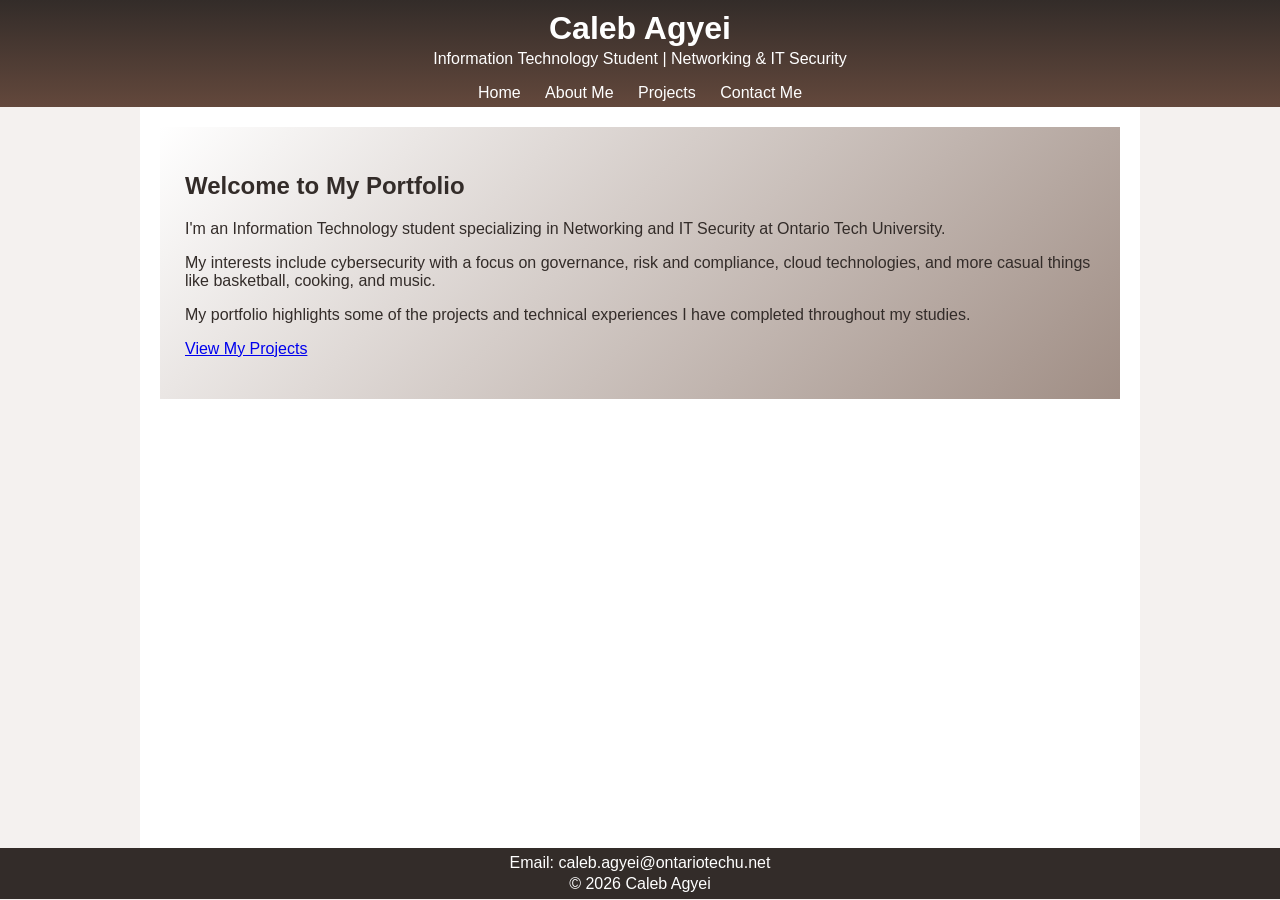
<file: index.html>
<!DOCTYPE html>

<html lang="en">

<head>

    <meta charset="UTF-8">

    <!-- Makes the website adjust properly to different screen sizes -->
    <meta name="viewport" content="width=device-width, initial-scale=1.0">

    <!-- Text shown on the browser tab -->
    <title>Caleb Agyei | Portfolio</title>

    <!-- Computer stylesheet for screens 960px and larger -->
    <link rel="stylesheet" href="css/computer.css"
          media="only screen and (min-width: 960px)">

    <!-- Tablet stylesheet for screens between 481px and 959px -->
    <link rel="stylesheet" href="css/tablet.css"
          media="only screen and (min-width: 481px) and (max-width: 959px)">

    <!-- Mobile stylesheet for screens 480px and smaller -->
    <link rel="stylesheet" href="css/mobile.css"
          media="only screen and (max-width: 480px)">

</head>

<body>

    <!-- Header contains my name, program information, and site navigation -->
    <header>

        <h1>Caleb Agyei</h1>

        <p>Information Technology Student | Networking & IT Security</p>

        <!-- Navigation links to the four portfolio pages -->
        <nav>
            <a href="index.html">Home</a>
            <a href="about.html">About Me</a>
            <a href="projects.html">Projects</a>
            <a href="contact.html">Contact Me</a>
        </nav>

    </header>


    <!-- Main content for the Home page -->
    <main>

        <!-- Welcome section introduces the purpose of the portfolio -->
        <section id="welcome">

            <h2>Welcome to My Portfolio</h2>

            <p>
                I'm an Information Technology student specializing in
                Networking and IT Security at Ontario Tech University.
            </p>

            <p>
                My interests include cybersecurity with a focus on governance,
                risk and compliance, cloud technologies, and more casual things
                like basketball, cooking, and music.
            </p>

            <p>
                My portfolio highlights some of the projects and technical
                experiences I have completed throughout my studies.
            </p>

            <!-- Provides a direct link to the Projects page -->
            <p>
                <a href="projects.html">View My Projects</a>
            </p>

        </section>

    </main>


    <!-- Footer contains contact information and copyright -->
    <footer>

        <p>Email: caleb.agyei@ontariotechu.net</p>

        <p>&copy; 2026 Caleb Agyei</p>

    </footer>

</body>

</html>
</file>
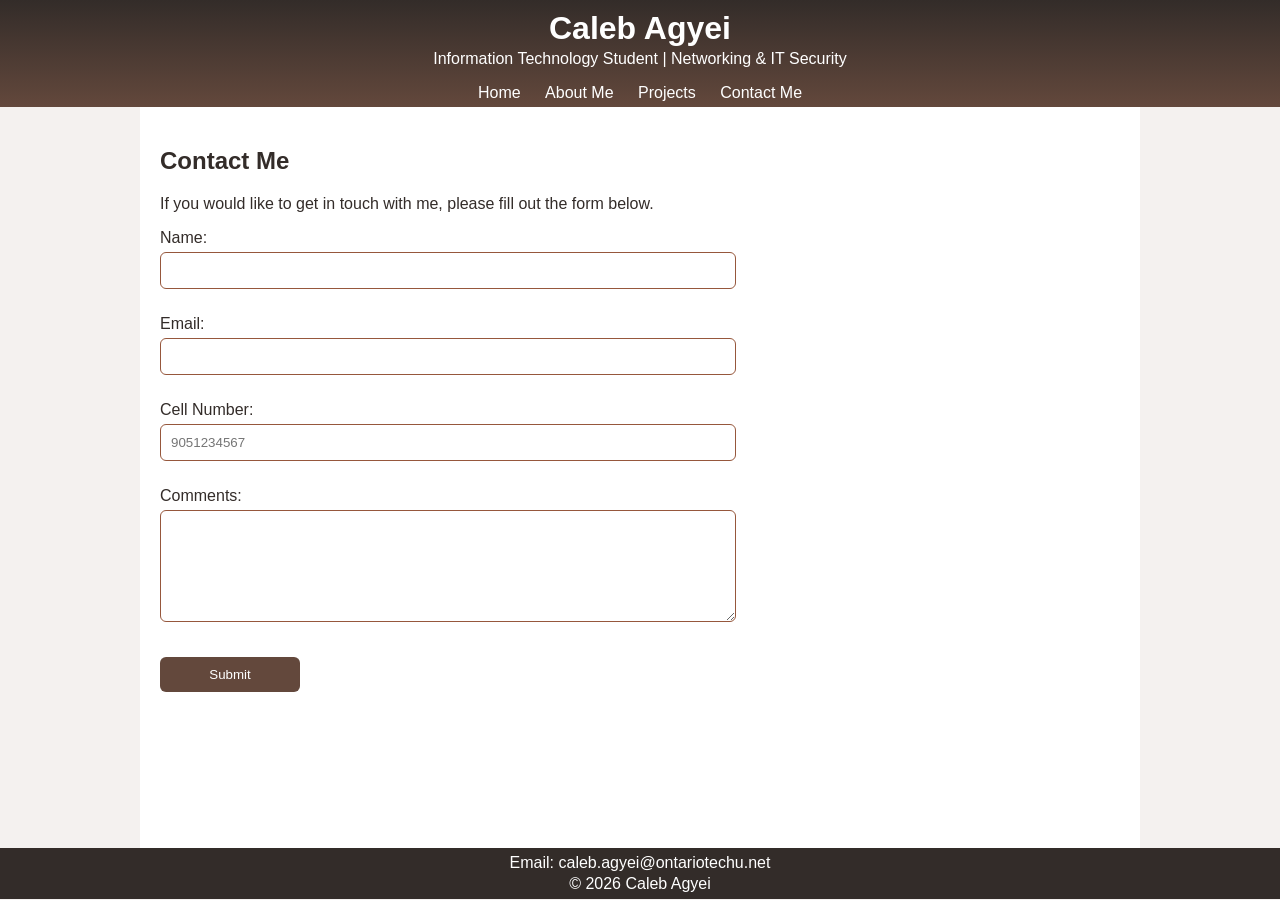
<file: contact.html>
<!DOCTYPE html>

<html lang="en">

<head>

    <meta charset="UTF-8">

    <!-- Makes the website adjust properly to different screen sizes -->
    <meta name="viewport" content="width=device-width, initial-scale=1.0">

    <!-- Text shown on the browser tab -->
    <title>Contact Me | Caleb Agyei</title>

    <!-- Computer stylesheet for screens 960px and larger -->
    <link rel="stylesheet" href="css/computer.css"
          media="only screen and (min-width: 960px)">

    <!-- Tablet stylesheet for screens between 481px and 959px -->
    <link rel="stylesheet" href="css/tablet.css"
          media="only screen and (min-width: 481px) and (max-width: 959px)">

    <!-- Mobile stylesheet for screens 480px and smaller -->
    <link rel="stylesheet" href="css/mobile.css"
          media="only screen and (max-width: 480px)">

</head>

<body>

    <!-- Header contains my name, program information, and navigation links -->
    <header>

        <h1>Caleb Agyei</h1>

        <p>Information Technology Student | Networking & IT Security</p>

        <!-- Navigation links to the four portfolio pages -->
        <nav>
            <a href="index.html">Home</a>
            <a href="about.html">About Me</a>
            <a href="projects.html">Projects</a>
            <a href="contact.html">Contact Me</a>
        </nav>

    </header>


    <!-- Main content for the Contact Me page -->
    <main>

        <!-- Contains the contact form and required user input fields -->
        <section id="contact">

            <h2>Contact Me</h2>

            <p>
                If you would like to get in touch with me,
                please fill out the form below.
            </p>

            <!-- Contact form uses HTML validation through required fields and input types -->
            <form>

                <!-- Name field -->
                <p>
                    <label for="name">Name:</label><br>

                    <input type="text"
                           id="name"
                           name="name"
                           required>
                </p>


                <!-- Email field uses the email input type for basic validation -->
                <p>
                    <label for="email">Email:</label><br>

                    <input type="email"
                           id="email"
                           name="email"
                           required>
                </p>


                <!-- Cell number field requires a 10-digit phone number -->
                <p>
                    <label for="phone">Cell Number:</label><br>

                    <input type="tel"
                           id="phone"
                           name="phone"
                           pattern="[0-9]{10}"
                           placeholder="9051234567"
                           required>
                </p>


                <!-- Comments field allows the user to enter a longer message -->
                <p>
                    <label for="comments">Comments:</label><br>

                    <textarea id="comments"
                              name="comments"
                              rows="6"
                              required></textarea>
                </p>


                <!-- Submit button sends the form after validation requirements are met -->
                <p>
                    <input type="submit" value="Submit">
                </p>

            </form>

        </section>

    </main>


    <!-- Footer contains contact information and copyright -->
    <footer>

        <p>Email: caleb.agyei@ontariotechu.net</p>

        <p>&copy; 2026 Caleb Agyei</p>

    </footer>

</body>

</html>
</file>
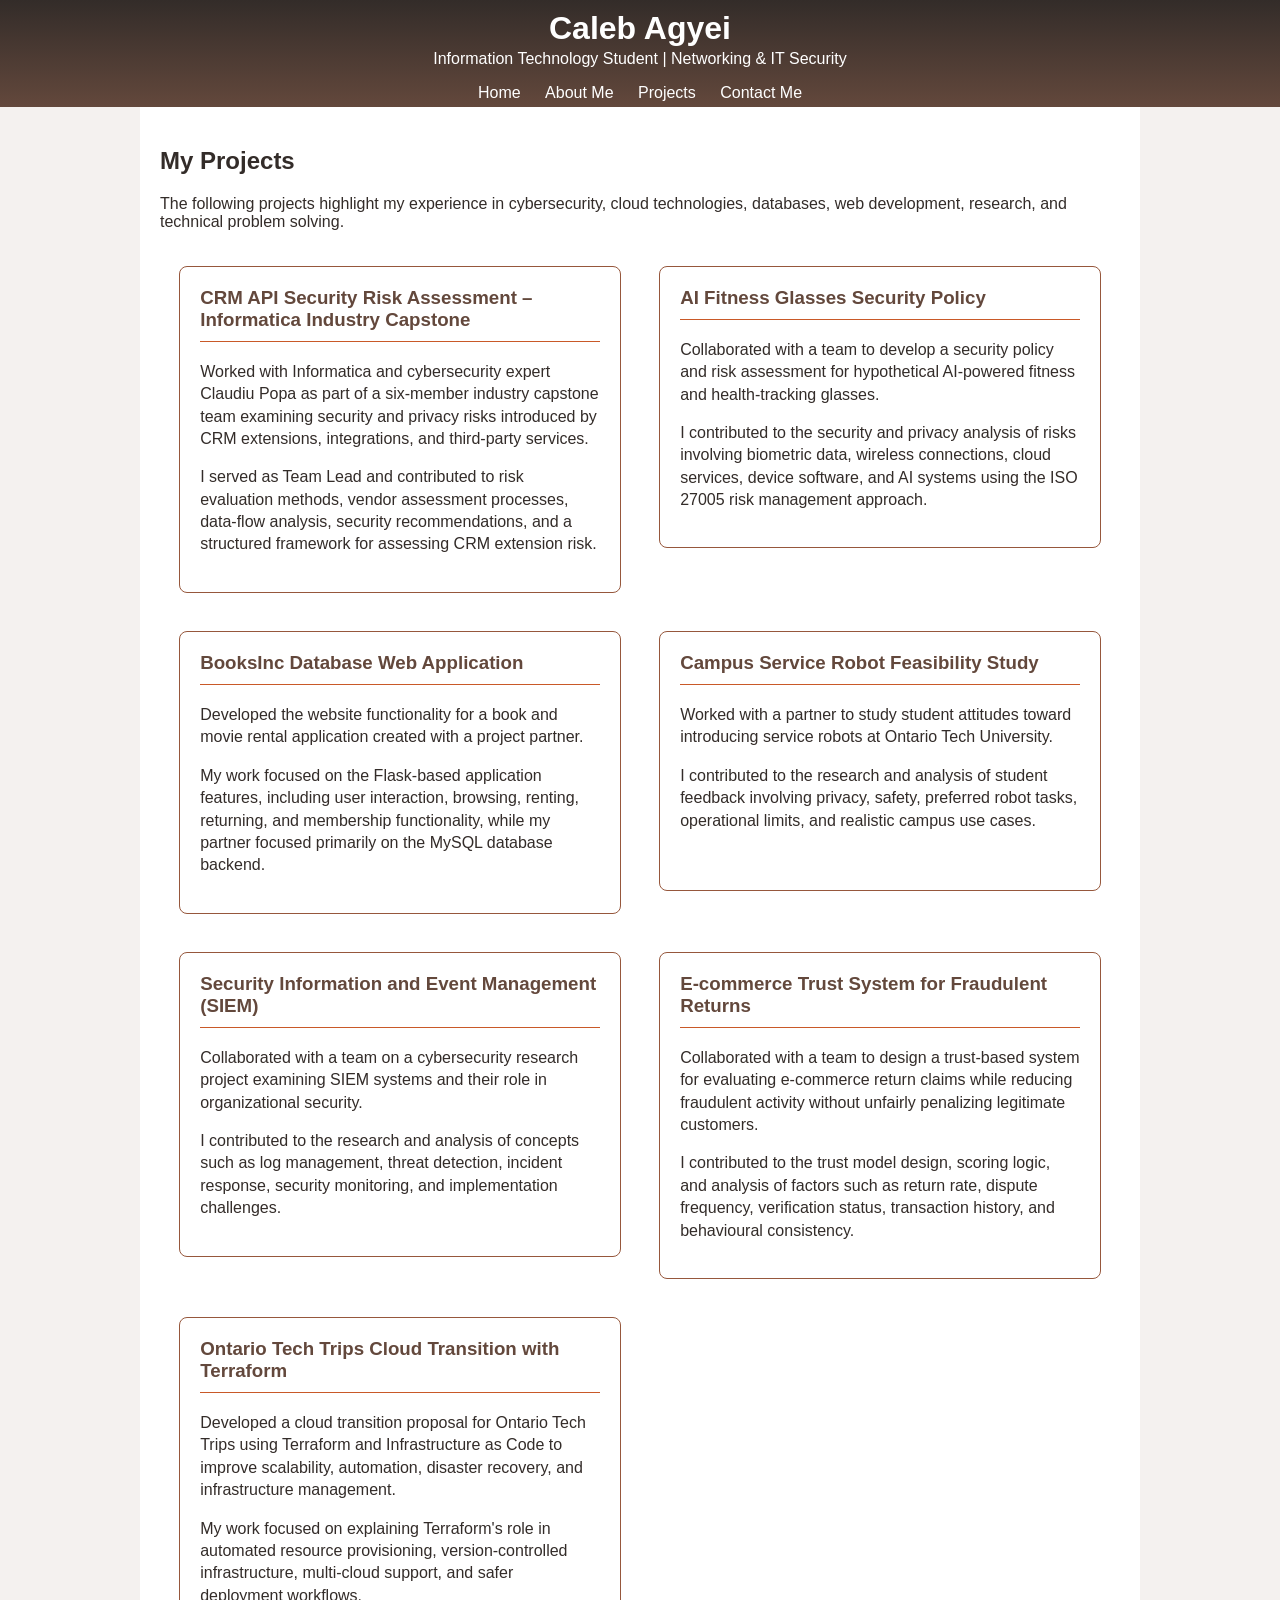
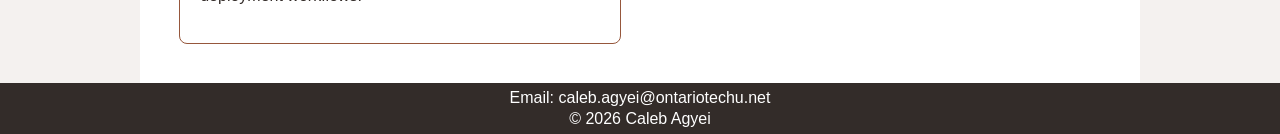
<file: projects.html>
<!DOCTYPE html>

<html lang="en">

<head>

    <meta charset="UTF-8">

    <!-- Makes the website adjust properly to different screen sizes -->
    <meta name="viewport" content="width=device-width, initial-scale=1.0">

    <!-- Text shown on the browser tab -->
    <title>Projects | Caleb Agyei</title>

    <!-- Computer stylesheet for screens 960px and larger -->
    <link rel="stylesheet" href="css/computer.css"
          media="only screen and (min-width: 960px)">

    <!-- Tablet stylesheet for screens between 481px and 959px -->
    <link rel="stylesheet" href="css/tablet.css"
          media="only screen and (min-width: 481px) and (max-width: 959px)">

    <!-- Mobile stylesheet for screens 480px and smaller -->
    <link rel="stylesheet" href="css/mobile.css"
          media="only screen and (max-width: 480px)">

</head>

<body>

    <!-- Header contains my name, program information, and navigation links -->
    <header>

        <h1>Caleb Agyei</h1>

        <p>Information Technology Student | Networking & IT Security</p>

        <!-- Navigation links to the four portfolio pages -->
        <nav>
            <a href="index.html">Home</a>
            <a href="about.html">About Me</a>
            <a href="projects.html">Projects</a>
            <a href="contact.html">Contact Me</a>
        </nav>

    </header>


    <!-- Main content for the Projects page -->
    <main>

        <!-- Contains examples of academic and technical projects -->
        <section id="projects">

            <h2>My Projects</h2>

            <p>
                The following projects highlight my experience in cybersecurity,
                cloud technologies, databases, web development, research,
                and technical problem solving.
            </p>


            <!-- Project 1: Industry Capstone -->
            <article class="project">

                <h3>CRM API Security Risk Assessment – Informatica Industry Capstone</h3>

                <p>
                    Worked with Informatica and cybersecurity expert Claudiu Popa
                    as part of a six-member industry capstone team examining security
                    and privacy risks introduced by CRM extensions, integrations,
                    and third-party services.
                </p>

                <p>
                    I served as Team Lead and contributed to risk evaluation methods,
                    vendor assessment processes, data-flow analysis, security
                    recommendations, and a structured framework for assessing
                    CRM extension risk.
                </p>

            </article>


            <!-- Project 2: AI Security Policy -->
            <article class="project">

                <h3>AI Fitness Glasses Security Policy</h3>

                <p>
                    Collaborated with a team to develop a security policy and
                    risk assessment for hypothetical AI-powered fitness and
                    health-tracking glasses.
                </p>

                <p>
                    I contributed to the security and privacy analysis of risks
                    involving biometric data, wireless connections, cloud services,
                    device software, and AI systems using the ISO 27005
                    risk management approach.
                </p>

            </article>


            <!-- Project 3: Database Web Application -->
            <article class="project">

                <h3>BooksInc Database Web Application</h3>

                <p>
                    Developed the website functionality for a book and movie
                    rental application created with a project partner.
                </p>

                <p>
                    My work focused on the Flask-based application features,
                    including user interaction, browsing, renting, returning,
                    and membership functionality, while my partner focused
                    primarily on the MySQL database backend.
                </p>

            </article>


            <!-- Project 4: Campus Service Robot Study -->
            <article class="project">

                <h3>Campus Service Robot Feasibility Study</h3>

                <p>
                    Worked with a partner to study student attitudes toward
                    introducing service robots at Ontario Tech University.
                </p>

                <p>
                    I contributed to the research and analysis of student feedback
                    involving privacy, safety, preferred robot tasks, operational
                    limits, and realistic campus use cases.
                </p>

            </article>


            <!-- Project 5: SIEM Research -->
            <article class="project">

                <h3>Security Information and Event Management (SIEM)</h3>

                <p>
                    Collaborated with a team on a cybersecurity research project
                    examining SIEM systems and their role in organizational security.
                </p>

                <p>
                    I contributed to the research and analysis of concepts such as
                    log management, threat detection, incident response, security
                    monitoring, and implementation challenges.
                </p>

            </article>


            <!-- Project 6: E-commerce Trust System -->
            <article class="project">

                <h3>E-commerce Trust System for Fraudulent Returns</h3>

                <p>
                    Collaborated with a team to design a trust-based system for
                    evaluating e-commerce return claims while reducing fraudulent
                    activity without unfairly penalizing legitimate customers.
                </p>

                <p>
                    I contributed to the trust model design, scoring logic, and
                    analysis of factors such as return rate, dispute frequency,
                    verification status, transaction history, and behavioural
                    consistency.
                </p>

            </article>


            <!-- Project 7: Cloud Infrastructure -->
            <article class="project">

                <h3>Ontario Tech Trips Cloud Transition with Terraform</h3>

                <p>
                    Developed a cloud transition proposal for Ontario Tech Trips
                    using Terraform and Infrastructure as Code to improve scalability,
                    automation, disaster recovery, and infrastructure management.
                </p>

                <p>
                    My work focused on explaining Terraform's role in automated
                    resource provisioning, version-controlled infrastructure,
                    multi-cloud support, and safer deployment workflows.
                </p>

            </article>

        </section>

    </main>


    <!-- Footer contains contact information and copyright -->
    <footer>

        <p>Email: caleb.agyei@ontariotechu.net</p>
        <p>&copy; 2026 Caleb Agyei</p>

    </footer>

</body>

</html>
</file>
<file: css/computer.css>
@charset "UTF-8";

/* Applies border-box sizing so padding and borders stay inside set widths */
* {
    box-sizing: border-box;
}

/* Sets the main font, text colour, and page background */
body {
    margin: 0;
    font-family: Arial, sans-serif;
    background-color: #F4F1EF;
    color: #332C29;
}

/* Centers the main content and keeps it readable on larger screens */
main {
    width: 80%;
    max-width: 1000px;

    margin-left: auto;
    margin-right: auto;

    padding: 20px;
    background-color: #FFFFFF;

    /* Keeps shorter pages tall enough so the footer stays near the bottom */
    min-height: calc(100vh - 159px);

    /* Allows the main section to expand around floated project cards */
    overflow: auto;
}

/* ==================================
   HEADER AND NAVIGATION
   ================================== */

/* Uses colours from my Adobe colour scheme in a vertical linear gradient */
header {
    color: white;
    padding: 5px;
    text-align: center;

    background: linear-gradient(
        to bottom,
        #332C29,
        #63483C
    );
}

header h1 {
    margin-top: 5px;
    margin-bottom: 3px;
}

header p {
    margin-top: 1px;
}

nav {
    margin-top: 10px;
}

/* Removes the default underline and spaces out the navigation links */
header nav a {
    color: white;

    margin-left: 10px;
    margin-right: 10px;

    text-decoration: none;
}

/* Gives the user visual feedback when hovering over a navigation link */
nav a:hover {
    color: #FC4D00;
}


/* ==================================
   HOME PAGE
   ================================== */

/* Uses an angled gradient to visually separate the welcome section */
#welcome {
    padding: 25px;

    background: linear-gradient(
        135deg,
        #FFFFFF,
        #a08e85
    );
}


/* ==================================
   ABOUT PAGE
   ================================== */

/* Places the profile photo on the left side of the page */
#about-photo {
    width: 220px;
    height: 320px;

    float: left;

    /* Fills the image area without stretching the photo */
    object-fit: cover;

    margin-top: 10px;
    margin-bottom: 20px;

    border-radius: 8px;
}

/* Places the introduction video on the right at the same size as the photo */
#about-video {
    width: 220px;
    height: 320px;

    float: right;

    /* Displays the full portrait video without cropping it */
    object-fit: contain;

    margin-top: 10px;
    margin-bottom: 20px;

    border-radius: 8px;
}

/* Prevents the portrait video from being cropped when viewed fullscreen */
#about-video:fullscreen {
    width: 100%;
    height: 100%;

    object-fit: contain;
    background-color: black;
}

/* Keeps the biography text underneath the photo and video */
#about-text {
    clear: both;
}


/* ==================================
   PROJECTS PAGE
   ================================== */

/* Creates project cards and places two cards beside each other on desktop */
.project {
    width: 46%;
    float: left;

    margin: 2%;
    padding: 20px;

    background-color: #FFFFFF;

    border: 1px solid #96573C;
    border-radius: 8px;

    /* Keeps project cards a more consistent height */
    min-height: 260px;
}

/* Starts each new pair of project cards on a new row */
.project:nth-of-type(odd) {
    clear: left;
}

/* Styles the project title and separates it from the description */
.project h3 {
    color: #63483C;

    border-bottom: 1px solid #C95928;
    padding-bottom: 10px;

    margin-top: 0;
}

/* Improves readability of the project descriptions */
.project p {
    line-height: 1.4;
}


/* ==================================
   CONTACT PAGE
   ================================== */

/* Keeps the contact form from stretching too wide on larger screens */
form {
    width: 60%;
}

/* Gives the form fields a consistent appearance */
input,
textarea {
    width: 100%;

    padding: 10px;
    margin-top: 5px;
    margin-bottom: 10px;

    border: 1px solid #96573C;
    border-radius: 6px;

    font-family: Arial, sans-serif;
}

/* Styles the submit button separately from the other form fields */
input[type="submit"] {
    width: 140px;

    background-color: #63483C;
    color: white;

    border: none;
    padding: 10px;

    cursor: pointer;
}

/* Changes the submit button colour when the user hovers over it */
input[type="submit"]:hover {
    background-color: #332C29;
}


/* ==================================
   FOOTER
   ================================== */

/* Keeps the footer underneath floated content such as project cards */
footer {
    background-color: #332C29;
    color: white;

    text-align: center;
    padding: 3px;

    clear: both;
}

/* Reduces the default spacing around the footer paragraphs */
footer p {
    margin: 3px;
}
</file>
<file: css/tablet.css>
@charset "UTF-8";

/* Keeps padding and borders inside the assigned element widths */
* {
    box-sizing: border-box;
}

/* Sets the base font, page colours, and removes the browser's default body margin */
body {
    margin: 0;
    font-family: Arial, sans-serif;
    background-color: #F4F1EF;
    color: #332C29;
}


/* ==================================
   MAIN LAYOUT
   ================================== */

/* Centers the main content and gives it more width on tablet screens */
main {
    width: 90%;

    margin-left: auto;
    margin-right: auto;

    padding: 18px;
    background-color: #FFFFFF;

    /* Keeps the footer near the bottom on pages with less content */
    min-height: calc(100vh - 155px);

    /* Allows the main area to contain floated elements properly */
    overflow: auto;
}


/* ==================================
   HEADER AND NAVIGATION
   ================================== */

/* Uses the same Adobe colour scheme gradient as the desktop layout */
header {
    color: white;
    padding: 6px;
    text-align: center;

    background: linear-gradient(
        to bottom,
        #332C29,
        #63483C
    );
}

header h1 {
    margin-top: 5px;
    margin-bottom: 3px;
}

header p {
    margin-top: 1px;
}

nav {
    margin-top: 8px;
}

/* Keeps navigation links readable while using slightly less spacing on tablets */
header nav a {
    color: white;

    margin-left: 7px;
    margin-right: 7px;

    text-decoration: none;
}

/* Changes the navigation link colour when hovered over */
nav a:hover {
    color: #FC4D00;
}


/* ==================================
   HOME PAGE
   ================================== */

/* Uses an angled gradient to separate the welcome section visually */
#welcome {
    padding: 20px;

    background: linear-gradient(
        135deg,
        #FFFFFF,
        #a08e85
    );
}


/* ==================================
   ABOUT PAGE
   ================================== */

/* Keeps the profile photo and video grouped together */
#about-top {
    margin-top: 10px;
    margin-bottom: 18px;
}

/* Reduces the profile image size so it fits comfortably on tablet screens */
#about-photo {
    width: 180px;
    height: 250px;

    object-fit: cover;

    margin-right: 15px;
    margin-bottom: 18px;

    border-radius: 8px;

    vertical-align: top;
}

/* Reduces the introduction video size while keeping the full portrait video visible */
#about-video {
    width: 180px;
    height: 250px;

    object-fit: contain;

    margin-bottom: 18px;

    vertical-align: top;
    float: right;
}

/* Keeps the biography text below the photo and video */
#about-text {
    clear: both;
}

/* Prevents the portrait video from being cropped in fullscreen */
#about-video:fullscreen {
    width: 100%;
    height: 100%;

    object-fit: contain;
    background-color: black;
}


/* ==================================
   PROJECTS PAGE
   ================================== */

/* Stacks project cards into one column on tablet screens */
.project {
    width: 90%;
    float: none;

    margin-left: auto;
    margin-right: auto;
    margin-bottom: 20px;

    padding: 18px;

    background-color: #FFFFFF;

    border: 1px solid #96573C;
    border-radius: 8px;
}

/* Styles the project title and separates it from the project description */
.project h3 {
    color: #63483C;

    border-bottom: 1px solid #C95928;
    padding-bottom: 10px;

    margin-top: 0;
}

/* Improves readability of project descriptions */
.project p {
    line-height: 1.4;
}


/* ==================================
   CONTACT PAGE
   ================================== */

/* Centers the contact section and prevents it from becoming too wide */
#contact {
    width: 85%;

    margin-left: auto;
    margin-right: auto;

    text-align: center;
}

/* Keeps the form slightly narrower than the contact section */
form {
    width: 90%;

    margin-left: auto;
    margin-right: auto;

    text-align: left;
}

/* Gives all form fields a consistent appearance */
input,
textarea {
    width: 100%;

    padding: 8px;
    margin-top: 4px;
    margin-bottom: 8px;

    border: 1px solid #96573C;
    border-radius: 6px;

    font-family: Arial, sans-serif;
}

/* Sets a comfortable height for the comments box */
textarea {
    height: 90px;
}

/* Styles the submit button separately from the other form fields */
input[type="submit"] {
    width: 130px;

    background-color: #63483C;
    color: white;

    border: none;
    padding: 9px;

    cursor: pointer;
}

/* Changes the button colour when the user hovers over it */
input[type="submit"]:hover {
    background-color: #332C29;
}


/* ==================================
   FOOTER
   ================================== */

/* Keeps the footer below floated content and matches the site colour scheme */
footer {
    background-color: #332C29;
    color: white;

    text-align: center;
    padding: 4px;

    clear: both;
}

/* Reduces the default spacing around footer text */
footer p {
    margin: 3px;
}
</file>
<file: css/mobile.css>
@charset "UTF-8";

/* Keeps padding and borders inside the assigned element widths */
* {
    box-sizing: border-box;
}

/* Sets the base font, page colours, and removes the default body margin */
body {
    margin: 0;
    font-family: Arial, sans-serif;
    background-color: #F4F1EF;
    color: #332C29;
}


/* ==================================
   MAIN LAYOUT
   ================================== */

/* Uses most of the screen width while keeping small margins on mobile */
main {
    width: 94%;

    margin-left: auto;
    margin-right: auto;

    padding: 14px;
    background-color: #FFFFFF;

    /* Keeps the footer near the bottom on shorter mobile pages */
    min-height: calc(100vh - 135px);

    /* Allows the main section to contain floated elements properly */
    overflow: auto;
}


/* ==================================
   HEADER AND NAVIGATION
   ================================== */

/* Uses the same Adobe colour scheme gradient as the larger layouts */
header {
    color: white;
    padding: 5px;
    text-align: center;

    background: linear-gradient(
        to bottom,
        #332C29,
        #63483C
    );
}

header h1 {
    font-size: 24px;

    margin-top: 4px;
    margin-bottom: 3px;
}

header p {
    font-size: 13px;

    margin-top: 0;
    margin-bottom: 6px;
}

nav {
    margin-top: 5px;
    margin-bottom: 4px;
}

/* Keeps the navigation links horizontal while reducing spacing for mobile */
nav a {
    display: inline-block;

    color: white;
    text-decoration: none;

    margin-left: 4px;
    margin-right: 4px;

    font-size: 13px;
}

/* Changes the navigation link colour when hovered over */
nav a:hover {
    color: #FC4D00;
}


/* ==================================
   HOME PAGE
   ================================== */

/* Uses an angled gradient to visually separate the welcome section */
#welcome {
    padding: 16px;

    background: linear-gradient(
        135deg,
        #FFFFFF,
        #a08e85
    );
}


/* ==================================
   ABOUT PAGE
   ================================== */

/* Keeps the profile photo and introduction video grouped together */
#about-top {
    margin-top: 8px;
    margin-bottom: 15px;
}

/* Reduces the profile photo size so it fits comfortably on mobile */
#about-photo {
    width: 150px;
    height: 210px;

    object-fit: cover;

    margin-right: 6px;
    margin-bottom: 15px;

    border-radius: 8px;

    vertical-align: top;
}

/* Keeps the video compact and positions it on the right side */
#about-video {
    width: 150px;
    height: 210px;

    object-fit: contain;

    margin-bottom: 15px;

    vertical-align: top;
    float: right;
}

/* Keeps the biography text below the image and video */
#about-text {
    clear: both;
}

/* Reduces paragraph text slightly for smaller screens */
main p {
    font-size: 14px;
    line-height: 1.4;
}

/* Prevents the portrait video from being cropped in fullscreen */
#about-video:fullscreen {
    width: 100%;
    height: 100%;

    object-fit: contain;
    background-color: black;
}


/* ==================================
   PROJECTS PAGE
   ================================== */

/* Displays one project card per row on mobile */
.project {
    width: 100%;
    float: none;

    margin-bottom: 16px;
    padding: 15px;

    background-color: #FFFFFF;

    border: 1px solid #96573C;
    border-radius: 8px;
}

/* Styles the project title and separates it from the description */
.project h3 {
    color: #63483C;

    border-bottom: 1px solid #C95928;
    padding-bottom: 8px;

    margin-top: 0;
}

/* Improves readability of project descriptions */
.project p {
    line-height: 1.4;
}


/* ==================================
   CONTACT PAGE
   ================================== */

/* Allows the contact section to use the full available mobile width */
#contact {
    width: 100%;
    text-align: center;
}

/* Makes the contact form use the full width of the contact section */
form {
    width: 100%;

    margin-left: auto;
    margin-right: auto;

    text-align: left;
}

/* Gives the form fields a consistent appearance */
input,
textarea {
    width: 100%;

    padding: 8px;
    margin-top: 4px;
    margin-bottom: 8px;

    border: 1px solid #96573C;
    border-radius: 6px;

    font-family: Arial, sans-serif;
}

/* Sets a comfortable height for the comments box */
textarea {
    height: 85px;
}

/* Styles the submit button separately from the other form fields */
input[type="submit"] {
    width: 120px;

    background-color:  #63483C;
    color: white;

    border: none;
    padding: 9px;

    cursor: pointer;
}

/* Changes the button colour when the user hovers over it */
input[type="submit"]:hover {
    background-color: #332C29;
}


/* ==================================
   FOOTER
   ================================== */

/* Keeps the footer below floated content and matches the site colour scheme */
footer {
    background-color: #332C29;
    color: white;

    text-align: center;
    padding: 4px;

    clear: both;
}

/* Reduces footer spacing and text size for mobile screens */
footer p {
    margin: 3px;
    font-size: 13px;
}
</file>
